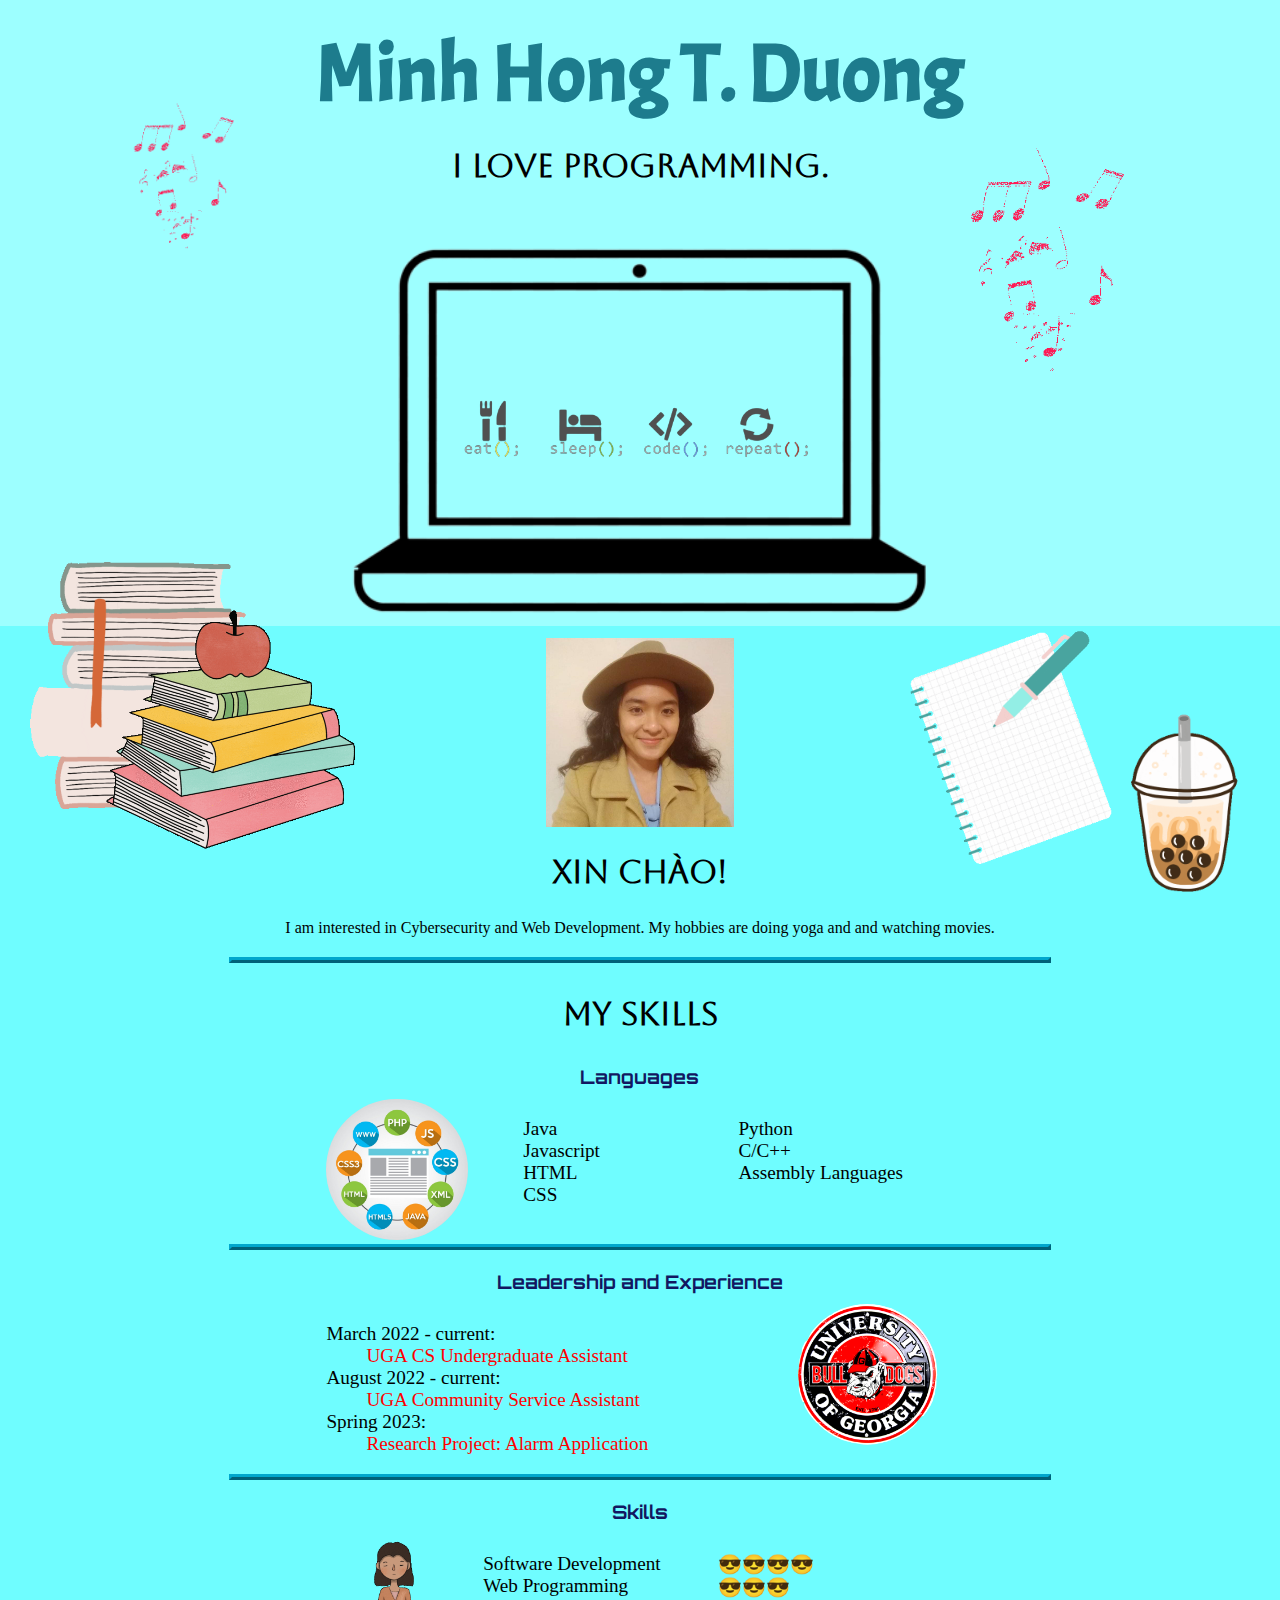
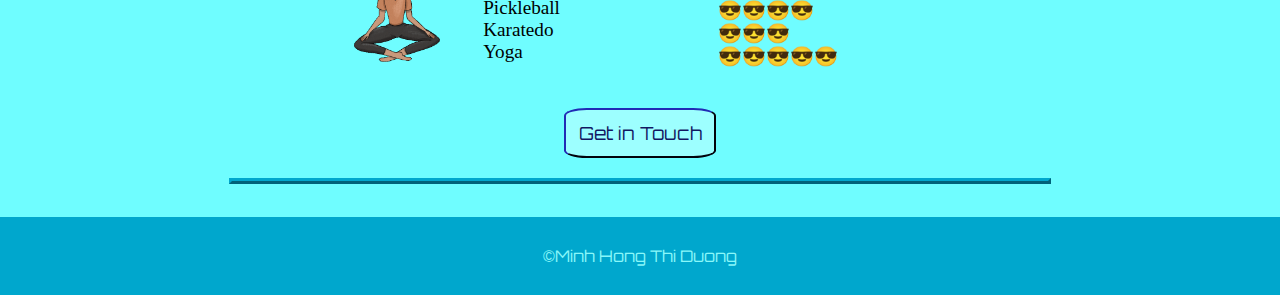
<file: index.html>
<!DOCTYPE html>
<html lang="en">
<head>
    <meta charset="utf-8">
    <link rel="icon" href="/favicon.ico">
    <title>Minh Hong T. Duong</title>
    <!-- CSS file -->
    <link rel="stylesheet" href="css/style.css">
    <!-- Fonts -->
    <link rel="preconnect" href="https://fonts.googleapis.com">
    <link rel="preconnect" href="https://fonts.gstatic.com" crossorigin>
    <link href="https://fonts.googleapis.com/css2?family=Aboreto&family=Abril+Fatface&family=Acme&family=Orbitron:wght@500&display=swap" rel="stylesheet">
</head>
<body>
    <!-- Top Section: images and name -->
    <div class="top" >
        <h1>Minh Hong T. Duong</h1>
        <h2>I love programming.</h2>
        <img class="image musicleft" src="images/music.gif" alt="Music">
        <img class="image musicright" src="images/music.gif" alt="Music">
        <img class="image desktop" src="images/desktop.png" alt="Desktop">
        <img class="image code" src="images/code.png" alt="Code">
        <img class="image drink" src="images/bubbletea.gif" alt="Bubbletea">
        <img class="image book1" src="images/books.gif" alt="Books">
        <img class="image book2" src="images/book.gif" alt="Books">
        <img class="image notes" src="images/notes.gif" alt="Notes">
    </div>

    <!-- Main Section: headshot and skills -->
    <div class="main">
        <img class="headshot" src="images/Minh.jpg" alt="Minh not Ming">
        <h2>Xin Chào!</h2>
        <p>I am interested in Cybersecurity and Web Development. My hobbies are doing yoga and and watching movies.</p>
        <hr>
        <h2>My skills</h2>
        <!-- Language section -->
        <div class="row">
            <h3>Languages</h3>
            <div class="column  left logo"><img class="decor" src="images/languages.jpg" alt="Languages" ></div>
            <div class="column text right"> 
                <ul>
                    <div class="column left">
                        <li>Java</li>
                        <li>Javascript</li>
                        <li>HTML</li>
                        <li>CSS</li>
                    </div>
                    <div class="column right">
                        <li>Python</li>
                        <li>C/C++</li>
                        <li>Assembly Languages</li>
                    </div>
                </ul>
            </div>
        </div>
        <hr>
        <!-- Leadership and Experience section -->
        <div class="row">
            <h3>Leadership and Experience</h3>
            <div class="column text left">
                <dl>
                    <dt>March 2022 - current:</dt>
                        <dd><a href="https://www.cs.uga.edu/CSUA" target="_blank">UGA CS Undergraduate Assistant</a></dd>
                    <dt>August 2022 - current:</dt>
                        <dd><a href="https://housing.uga.edu/about-us/employment/" target="_blank">UGA Community Service Assistant</a></dd>
                    <dt>Spring 2023:</dt>
                        <dd><a href="https://github.com/ugasmartwatch" target="_blank">Research Project: Alarm Application</a></dd>
                </dl>
            </div>
            <div class="column logo right"><img class="decor" src="images/uga.png" alt="UGA"></div>
        </div>
        <hr>
        <!-- Skill section -->
        <div class="row">
            <h3>Skills</h3>
            <div class="column logo left"><img class="decor" src="images/yoga.gif" alt="Yoga" ></div>
            <div class="column text right">
                <dl>
                    <div class="column left">
                        <dt>Software Development</dt>
                        <dt>Web Programming</dt>
                        <dt>Pickleball</dt>
                        <dt>Karatedo</dt>
                        <dt>Yoga</dt>
                    </div>
                    <div class="column right emoji">
                        <dt>😎😎😎😎</dt>
                        <dt>😎😎😎</dt>
                        <dt>😎😎😎😎</dt>
                        <dt>😎😎😎</dt>
                        <dt>😎😎😎😎😎</dt>
                    </div>
                </dl>
            </div>
        </div>
        <h3><a href="contact.html" target="_blank"><button class="contact" type="button">Get in Touch</button></a></h3>
        <hr>
    </div>

    <!-- Footer Section: copyright -->
    <div class="copyright"><p>&copy;Minh Hong Thi Duong</p></div>
</body>
</html>
</file>
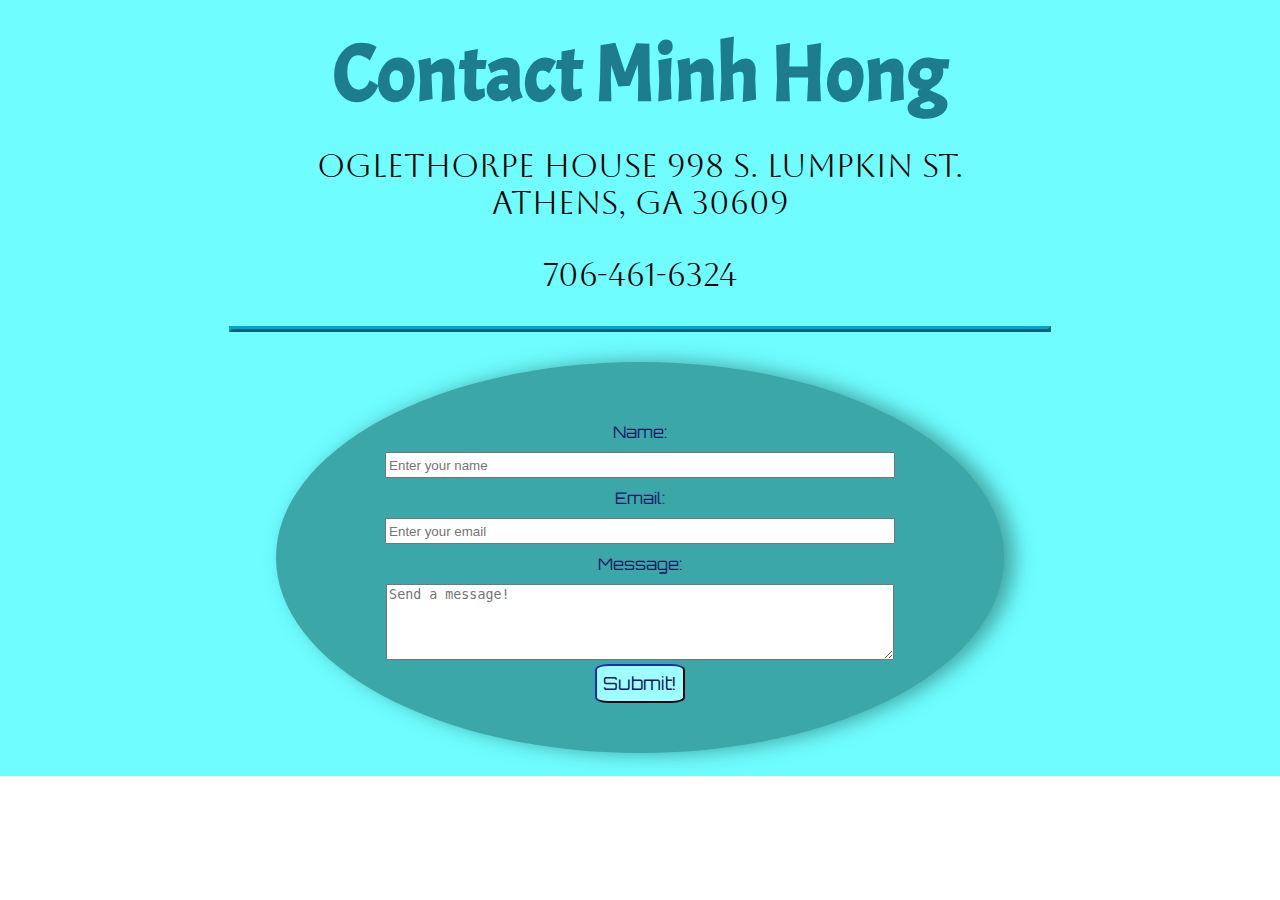
<file: contact.html>
<!DOCTYPE html>
<html lang="en">
<head>
    <meta charset="utf-8">
    <link rel="icon" href="/favicon.ico">
    <title>contact Minh Hong Thi Duong</title>
    <link rel="stylesheet" href="css/style.css">
    <link rel="preconnect" href="https://fonts.googleapis.com">
    <link rel="preconnect" href="https://fonts.gstatic.com" crossorigin>
    <link href="https://fonts.googleapis.com/css2?family=Aboreto&family=Abril+Fatface&family=Acme&family=Orbitron:wght@500&display=swap" rel="stylesheet">

</head>
<body>
    <div class="main">
        <h1>Contact Minh Hong</h1>
        <p class="home">
            Oglethorpe House 998 S. Lumpkin St.
            <br>
            Athens, GA 30609
        </p>
        <p class="phone">706-461-6324</p>
        <hr>
        <form class="card" action="mailto:mtd90955@uga.edu" method="post">
            <div class="info"><label for="name">Name: </label></div>
            <div><input class="box" type="text" name="name" placeholder="Enter your name"></div>
            <div class="info"><label for="email">Email: </label></div>
            <div><input class="box" type="email" name="email" placeholder="Enter your email"></div>
            <div class="info"><label for="message">Message: </label></div>
            <div><textarea class="message" name="message" placeholder="Send a message!"></textarea></div>
            <div><input type="submit" class="contact" value="Submit!"></div>
        </form>
    </div>
</body>
</html>
</file>
<file: css/style.css>
body {
    margin: 0; 
    text-align: center;
}

/* Index page */
/* top div */
.top {
    background-color: rgb(157, 255, 255);
    height: 600px; 
    padding: 1%;
}

/* center div */
.main {
    background-color: rgb(111, 253, 255);
    padding: 1%;
}

/* bottom div */
.copyright {
    background-color: #00a7cd;
    padding: 1%;
    text-align: center;
    font-family: 'Orbitron', sans-serif;
    color: rgb(137, 247, 249);
    /* position: fixed;
    bottom: 0;
    right: 0;
    left: 0; */
}

/* links changes */
a:link {
    color: #ff0000;
    text-decoration: none;
}
a:hover {
    color: rgb(255, 161, 161);
}

/* headlines and texts: fonts changes */
h1 {
    font-family: 'Acme', sans-serif;
    color: #1d7c8d;
    font-size: 5em;
    margin: 10px 0;
}
.home, .phone, h2 {
    font-size: 2em;
    margin: 10px auto;
    padding: 1%;
    font-family: 'Aboreto', cursive;
}
.info, h3 {
    margin: 10px;
    font-family: 'Orbitron', sans-serif;
    color: rgb(18, 23, 97);
    text-align: center;
}
.contact { 
    padding: 1%;
    border-color: rgb(18, 23, 97);
    background-color: rgb(157, 255, 255);
    border-radius: 15%;
    font-family: 'Orbitron', sans-serif;
    color: rgb(18, 23, 97); 
    font-size: large;
} /* button look*/

/* horizontal rule border changes */
hr {
    border: 3px outset #00a7cd;
    width: 65%;
    margin: 20px auto;
}

/* top div images */
.image { 
    position: absolute;
} /* all images */
.desktop {
    width: 70%;
    left: 15%;
}
.code {
    width: 32%;
    margin: 110px 0 10px 0;
    left: 33%;
}
.drink {
    right: 0;
    bottom: 0;
    width: 15%;
}
.book1 {
    left: 2%;
    bottom: 8%;
    width: 20%;
}.book2 {
    left: 8%;
    bottom: 5%;
    width: 20%;
}
.notes {
    right: 8%;
    bottom: 0;
    width: 25%;
}
.musicright {
    right: 8%;
    top: 8%;
    width: 20%;
}
.musicleft {
    left: 8%;
    top: 6%;
    width: 13%;
}
.headshot {
    width: 15%;
}

/* center div: column/row layout with images(decor) */
.row {
    width: 50%;
    margin: 20px auto;
}
.column {
    display: inline-block;
    text-align: left;
}
.left {
    width: 50%;
    float: left;
} /* to setup left column */
.right {
    width: 50%;
} /* to setup right column */
.text { 
    width: 75%;
    font-size: larger;
} /* to hold text column */
.logo { 
    width: 25%;
} /* to hold images column */
.decor {
    border-radius: 100%;
    width: 90%;
} /* images */
ul {
    list-style: none;
}

/* Contact page */
.card {
    padding: 4%;
    margin: 10px;
    box-shadow: 10px 0 20px 0 rgba(26, 79, 73, 0.521);
    transition: 0.4s;
    width: 50%;
    background-color: rgb(60, 167, 169);
}
.card:hover {
    box-shadow: 20px 0 40px 0 rgb(18, 23, 97);
}
button, form {
    /* make form center */
    display: inline-block;
    border-radius: 100%;
}
.box {
    height: 20px;
    width: 80%;
}
.message {
    height: 70px;
    width: 80%;
}
</file>
